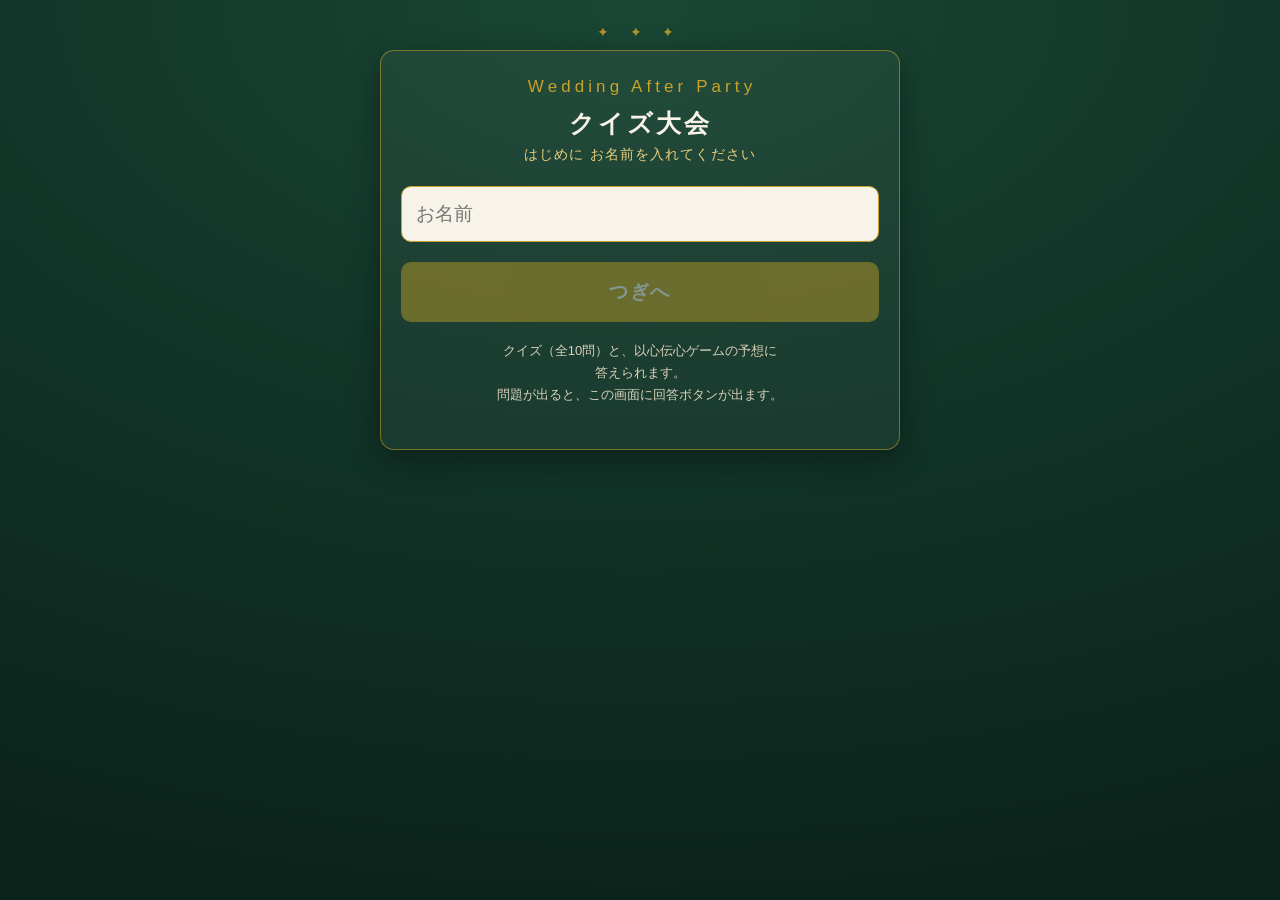
<file: index.html>
<!DOCTYPE html>
<html lang="ja">
<head>
<meta charset="UTF-8">
<meta name="viewport" content="width=device-width, initial-scale=1.0, maximum-scale=1.0, user-scalable=no">
<title>結婚式二次会 クイズ＆以心伝心ゲーム 回答</title>
<link rel="stylesheet" href="css/style.css">
</head>
<body>
  <div class="stars">✦ ✦ ✦</div>

  <!-- 名前入力 -->
  <section id="screen-name" class="card">
    <p class="eyebrow" lang="en">Wedding After Party</p>
    <h1>クイズ大会</h1>
    <p class="sub">はじめに お名前を入れてください</p>
    <input type="text" id="guest-name" placeholder="お名前" autocomplete="off">
    <button class="primary" id="btn-start" disabled>つぎへ</button>
    <p class="note">クイズ（全10問）と、以心伝心ゲームの予想に<br>答えられます。<br>問題が出ると、この画面に回答ボタンが出ます。</p>
  </section>

  <!--
    回答（クイズ・予想で共用）。司会画面がいま受け付けている問題だけを js/app.js が自動で出す。
    受付中でなければ「お待ちください」「締め切りました」を出す。ゲストが問題を選ぶことはできない。
  -->
  <section id="screen-live" class="card hidden" aria-live="polite">
    <p class="who" id="live-who"></p>
    <p class="progress" id="live-kicker"></p>
    <p class="qtext" id="live-prompt"></p>
    <p class="countdown hidden" id="live-countdown"></p>
    <!-- 以心伝心ゲームのお題の一覧（予想の受付中だけ。中身は js/config.js の topics） -->
    <ol class="topics hidden" id="live-topics" aria-label="以心伝心ゲームのお題"></ol>
    <div class="choices" id="live-choices"></div>
    <p class="note live-note" id="live-note"></p>
    <!-- 自分のクイズの成績（司会画面が「ランキング」のスライドに来たあと、終了の画面にだけ出る。中身は js/app.js） -->
    <div class="my-result hidden" id="live-result">
      <p class="my-result-heading" id="result-heading"></p>
      <p class="my-result-score" id="result-score"></p>
      <p class="my-result-rank" id="result-rank"></p>
      <p class="my-result-tied hidden" id="result-tied"></p>
    </div>
    <p class="error hidden" id="submit-error" role="alert">送信できませんでした。<br>電波を確認して、もう一度お試しください。</p>
    <button class="primary hidden" id="btn-submit" disabled>送信する</button>
    <p class="notice hidden" id="live-notice" role="status">通信が不安定です。自動でつなぎ直しています…</p>
  </section>

  <p class="demo-badge hidden" id="badge-demo">デモ表示（回答は送信されません）</p>

  <script type="module" src="js/app.js"></script>
</body>
</html>
</file>
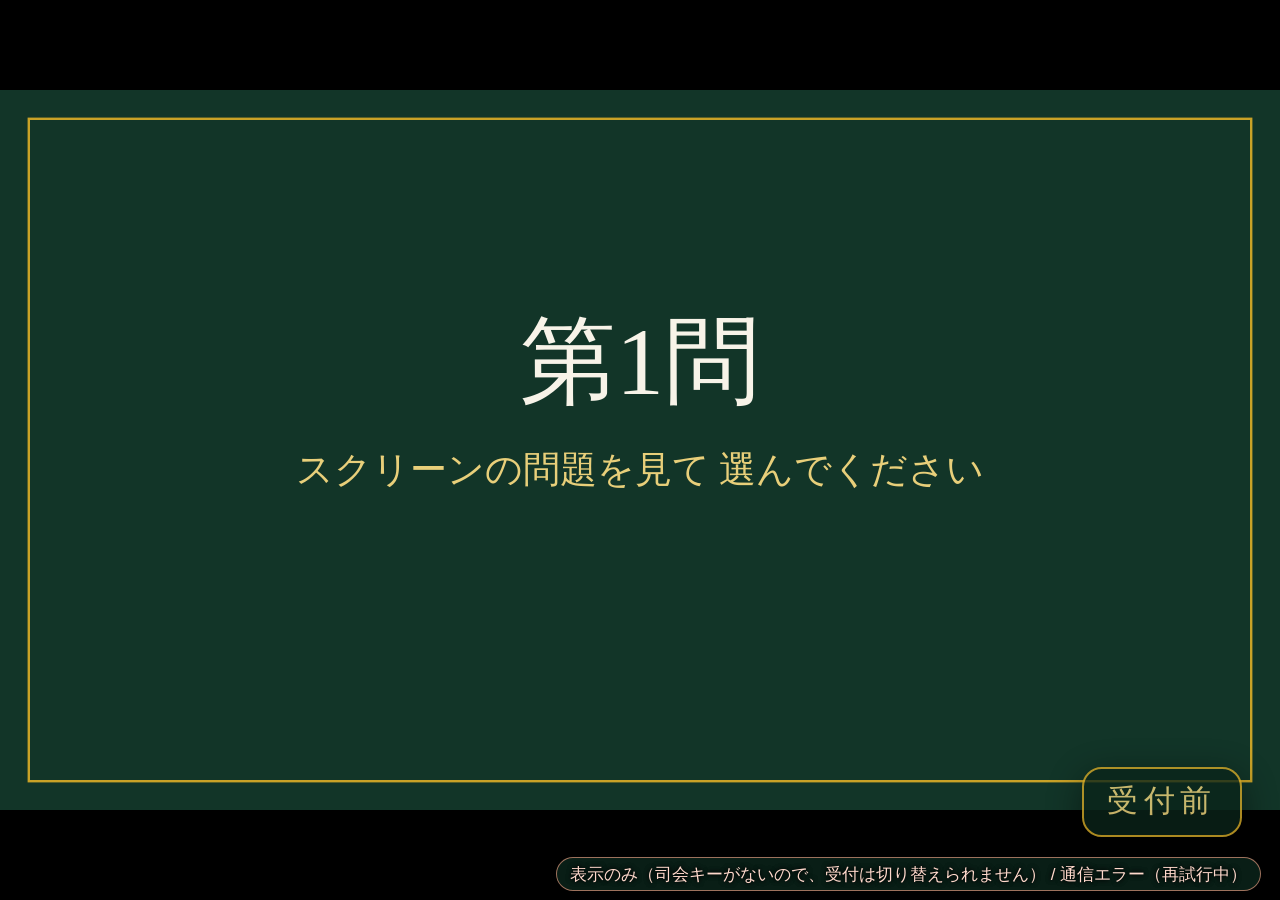
<file: host.html>
<!DOCTYPE html>
<html lang="ja">
<head>
<meta charset="UTF-8">
<meta name="viewport" content="width=device-width, initial-scale=1.0">
<meta name="robots" content="noindex">
<meta name="referrer" content="no-referrer">
<title>司会画面｜クイズ＆以心伝心ゲーム</title>
<link rel="stylesheet" href="css/style.css">
<link rel="stylesheet" href="css/host.css">
</head>
<body class="host">
  <!-- スライド: 画像を全面に映す（<img> は js/host.js が入れる） -->
  <div class="stage" id="stage">
    <p class="stage-message hidden" id="stage-message">スライドを読み込み中…</p>
  </div>

  <!-- 問題のスライドに重ねる、受付の状態と回答した人数（合計だけ） -->
  <div class="gate hidden" id="gate" data-view="ready">
    <div class="gate-state">
      <p class="gate-status"><span class="gate-dot"></span><span id="gate-status"></span></p>
      <!-- 自動で締め切るまでの残り時間（この画面で受付を開けたときだけ出る） -->
      <p class="gate-timer hidden" id="gate-timer">
        <span class="gate-timer-label">残り</span>
        <span class="gate-time" id="gate-time">0:00</span>
      </p>
    </div>
    <p class="gate-count" id="gate-count">
      <span class="gate-label">回答</span>
      <span class="gate-num" id="gate-total">0</span>
      <span class="gate-unit">人</span>
    </p>
  </div>

  <!-- 正解の発表（スライドの上に重ねる） -->
  <div class="reveal hidden" id="reveal">
    <div class="reveal-card">
      <p class="reveal-kicker" id="reveal-kicker"></p>
      <p class="reveal-label" id="reveal-label">正解は</p>
      <p class="reveal-answer" id="reveal-answer"></p>
    </div>
  </div>

  <!-- 「予想結果」のスライド: 司会者にだけ見せる小さな案内（数を入れる前だけ出る） -->
  <p class="pred-prompt hidden" id="pred-prompt">一致数を入力（0〜5キー）</p>

  <!-- 「予想結果」のスライド: 予想が的中した人の名前（スライドの上に重ねる） -->
  <div class="pred-names hidden" id="pred-names">
    <p class="pred-names-kicker" id="pred-names-kicker"></p>
    <p class="pred-names-title">
      <span class="pred-names-label">予想的中</span>
      <span class="pred-names-num" id="pred-names-count">0</span>
      <span class="pred-names-unit">人</span>
    </p>
    <ul class="pred-names-grid" id="pred-names-grid"></ul>
    <p class="pred-names-message hidden" id="pred-names-message"></p>
    <!-- 締めのひとこと（的中した人がいるときだけ。文は js/config.js の HOST.predResultClosing） -->
    <p class="pred-names-closing hidden" id="pred-names-closing"></p>
  </div>

  <!-- 「ランキング」のスライド: クイズの成績上位（スライドの上に重ねる。組は js/host.js が入れる） -->
  <div class="rank hidden" id="rank">
    <p class="rank-kicker">✦ クイズ ランキング ✦</p>
    <p class="rank-title">TOP <span class="rank-title-num" id="rank-limit">5</span></p>
    <ol class="rank-list" id="rank-list"></ol>
    <p class="rank-message hidden" id="rank-message"></p>
  </div>

  <!-- Apps Script の URL が未設定のときの案内 -->
  <section class="card host-setup hidden" id="setup">
    <h2>Apps Script の URL が未設定です</h2>
    <p><code>js/config.js</code> の <code>HOST.statsUrl</code> に、Apps Script ウェブアプリの URL（…/exec）を設定してください。<br>
      手順は README.md の「司会画面」にあります。</p>
    <p>画面の流れだけ確認するには <a href="?demo=1">host.html?demo=1</a> を開いてください（仮のスライドとダミーの数字で動きます）。</p>
  </section>

  <!-- 司会者向けの小さな表示: うまくいっていないときだけ出る知らせ（通信エラー・設定の不足など） -->
  <footer class="host-foot">
    <span class="badge badge-error hidden" id="badge-error" role="status"></span>
  </footer>

  <script type="module" src="js/host.js"></script>
</body>
</html>
</file>
<file: css/style.css>
:root{
  --green:#123528;
  --green-dark:#0b241b;
  --gold:#c9a227;
  --gold-light:#e8cf7a;
  --paper:#f7f3e8;
  --ink:#22302a;
}
*{ box-sizing:border-box; -webkit-tap-highlight-color:transparent; }
html,body{ margin:0; padding:0; }
body{
  font-family:"Hiragino Mincho ProN","Yu Mincho","Hiragino Sans",sans-serif;
  background:radial-gradient(120% 100% at 50% 0%, #1a4634 0%, var(--green) 45%, var(--green-dark) 100%);
  color:var(--paper);
  min-height:100vh;
  display:flex; flex-direction:column; align-items:center;
  padding:24px 16px 40px;
}
.stars{ color:var(--gold); letter-spacing:.6em; text-align:center; font-size:14px; opacity:.85; margin-bottom:10px; }
.card{
  width:100%; max-width:520px;
  background:rgba(255,255,255,.04);
  border:1px solid rgba(201,162,39,.55);
  border-radius:14px;
  padding:26px 20px 30px;
  box-shadow:0 10px 30px rgba(0,0,0,.35);
}
/* 名前入力画面だけに出す英字の副題（スライドの表題と同じ文言）。390px 幅でも 1 行に収める */
.eyebrow{
  text-align:center; margin:0 0 10px; white-space:nowrap;
  font-size:clamp(13px, 4.2vw, 17px); letter-spacing:.24em; text-indent:.24em;
  color:var(--gold);
}
h1{ font-size:25px; text-align:center; margin:4px 0 6px; letter-spacing:.12em; font-weight:600; }
.sub{ text-align:center; font-size:14px; color:var(--gold-light); margin:0 0 22px; letter-spacing:.08em; }
.progress{ text-align:center; font-size:13px; color:var(--gold-light); letter-spacing:.2em; margin-bottom:14px; }
.qtext{ font-size:20px; line-height:1.6; text-align:center; margin:6px 0 22px; font-weight:600; }
.choices{ display:flex; flex-direction:column; gap:12px; }
button.choice{
  appearance:none; border:1px solid var(--gold); cursor:pointer;
  background:var(--paper); color:var(--ink);
  font-family:inherit; font-size:19px; font-weight:600; letter-spacing:.05em;
  padding:18px 14px; border-radius:10px; width:100%;
  transition:transform .06s ease, background .15s ease;
}
button.choice:active{ transform:scale(.98); background:var(--gold-light); }
button.choice.selected{ background:var(--gold); color:#fff; }
button.choice .done-badge{ color:#2e7d4f; font-size:15px; }
.primary{
  appearance:none; border:none; cursor:pointer; width:100%;
  background:var(--gold); color:#fff;
  font-family:inherit; font-size:19px; font-weight:700; letter-spacing:.1em;
  padding:17px 14px; border-radius:10px; margin-top:20px;
}
.primary:disabled{ opacity:.45; cursor:default; }
.ghost{
  appearance:none; background:none; border:none; cursor:pointer;
  color:var(--gold-light); font-family:inherit; font-size:15px;
  padding:12px; margin-top:8px; width:100%; letter-spacing:.08em;
}
input[type="text"]{
  width:100%; font-family:inherit; font-size:19px; padding:16px 14px;
  border-radius:10px; border:1px solid var(--gold); background:var(--paper); color:var(--ink);
  outline:none;
}
.note{ font-size:13px; line-height:1.7; color:#d9d2ba; text-align:center; margin-top:18px; }
.done-mark{ font-size:52px; text-align:center; color:var(--gold); margin:10px 0 4px; }
.hidden{ display:none !important; }
.who{ text-align:center; font-size:14px; color:var(--gold-light); margin-bottom:16px; }

/* ---- 送信済みロック・送信エラー表示 ---- */
.ghost:disabled{ opacity:.45; cursor:default; }
button.choice:disabled{ cursor:default; opacity:.5; }
button.choice.selected:disabled{ opacity:1; }
.error{
  font-size:14px; line-height:1.7; text-align:center; color:#ffd9cc;
  border:1px solid rgba(255,170,140,.6); border-radius:10px;
  padding:12px 12px; margin:16px 0 0;
}

/* ---- 4択クイズ: 選択肢を 2×2 に並べる（config.js の choiceColumns: 2） ---- */
.choices.cols-2{ display:grid; grid-template-columns:1fr 1fr; }
.choices.cols-2 button.choice{ font-size:26px; padding:24px 10px; }

/* ---- 受付状態に合わせた表示（お待ちください・締め切りました・通信の案内） ---- */
.live-note{ font-size:15px; margin-top:20px; }
#screen-live[data-mode="waiting"] .qtext,
#screen-live[data-mode="closed"] .qtext,
#screen-live[data-mode="connecting"] .qtext{ font-size:24px; margin:26px 0 10px; }
#screen-live[data-mode="closed"] .qtext{ color:var(--gold-light); }
/* 予想を締め切ったあとの終了の画面（.done-mark と同じ大きな ✦。点滅はさせない） */
#screen-live[data-mode="finished"] .progress{ font-size:52px; line-height:1.2; letter-spacing:0; color:var(--gold); margin:10px 0 4px; }
#screen-live[data-mode="finished"] .qtext{ font-size:22px; margin:14px 0 10px; }
#screen-live[data-mode="waiting"] .progress,
#screen-live[data-mode="connecting"] .progress{ font-size:30px; color:var(--gold); animation:wait-pulse 2s ease-in-out infinite; }
@keyframes wait-pulse{ 0%,100%{ opacity:1; } 50%{ opacity:.35; } }
/* 自分のクイズの成績（終了の画面で、ランキングの発表が始まったあとに出る） */
.my-result{ margin:22px 0 0; padding:16px 12px 18px; border:1px solid var(--gold); border-radius:12px; text-align:center; }
.my-result-heading{ font-size:14px; letter-spacing:.2em; color:var(--gold-light); margin:0 0 10px; }
.my-result-score{ font-size:26px; line-height:1.4; color:var(--gold); margin:0; font-variant-numeric:tabular-nums; }
.my-result-rank{ font-size:22px; line-height:1.4; margin:6px 0 0; font-variant-numeric:tabular-nums; }
.my-result-tied{ font-size:14px; color:#d9d2ba; margin:2px 0 0; }
/* 締め切りまでのおよその残り時間（目安。送信はこの表示では止めない） */
.countdown{ text-align:center; font-size:14px; letter-spacing:.12em; color:var(--gold-light); margin:-10px 0 16px; font-variant-numeric:tabular-nums; }
.notice{ font-size:13px; line-height:1.7; text-align:center; color:#ffd9cc; margin:18px 0 0; }
.demo-badge{ font-size:12px; color:var(--gold-light); border:1px solid var(--gold-light); border-radius:14px; padding:4px 12px; margin-top:18px; }

/* ---- 以心伝心ゲームのお題の一覧（予想の受付中だけ。config.js の topics） ---- */
.topics{ list-style:none; margin:0 0 12px; padding:0; display:flex; flex-direction:column; gap:5px; }
.topic{ border:1px solid rgba(201,162,39,.4); border-radius:8px; background:rgba(0,0,0,.16); padding:5px 10px; }
.topic-title{ margin:0 0 3px; font-size:14px; line-height:1.4; font-weight:600; }
.topic-no{ color:var(--gold-light); font-size:12px; letter-spacing:.08em; margin-right:.6em; }
.topic-options{ list-style:none; margin:0; padding:0; display:grid; grid-template-columns:1fr 1fr; gap:1px 10px; }
.topic-option{ font-size:13px; line-height:1.45; color:#e6dfc8; }
.topic-letter{ color:var(--gold); font-weight:700; margin-right:.4em; }
/* お題を出している間は、見出し・質問文・ボタンを詰めて、送信するボタンまで 1画面に収める */
#screen-live.with-topics{ padding-top:16px; padding-bottom:20px; }
#screen-live.with-topics .who{ margin:0 0 6px; }
#screen-live.with-topics .progress{ margin:0 0 6px; }
#screen-live.with-topics .qtext{ font-size:18px; line-height:1.45; margin:0 0 10px; }
#screen-live.with-topics .countdown{ margin:-4px 0 10px; }
/* 0問〜5問 は 3×2 に並べ替える（2×3 のままだと送信するボタンが画面の下にはみ出す） */
#screen-live.with-topics .choices.cols-2{ grid-template-columns:repeat(3, 1fr); gap:8px; }
#screen-live.with-topics .choices.cols-2 button.choice{ font-size:20px; padding:12px 4px; }
#screen-live.with-topics .primary{ margin-top:12px; padding:14px; }
</file>
<file: css/host.css>
/*
 * 司会画面（host.html）専用のスタイル。色とフォントは style.css のものを使う。
 * 16:9 のプロジェクター投影を想定し、大きさは画面の高さ（vh）基準で決める。
 * スライドの画像を全面に映し、その上に「受付の状態と人数」「正解」「予想の結果」「クイズのランキング」「うまくいっていないときの知らせ」を重ねる。
 */
body.host{ height:100vh; min-height:0; overflow:hidden; padding:0; display:block; background:#000; cursor:pointer; }

/* ---- スライド ---- */
.stage{ position:fixed; inset:0; background:#000; display:flex; align-items:center; justify-content:center; }
.stage img{ position:absolute; inset:0; width:100%; height:100%; object-fit:contain; visibility:hidden; user-select:none; }
.stage img.current{ visibility:visible; }
.stage-message{ margin:0; font-size:3vh; letter-spacing:.15em; color:#d9d2ba; }

/* ---- 受付の状態と回答した人数（右下に重ねる） ---- */
.gate{
  position:fixed; right:3vw; bottom:7vh; z-index:40;
  display:flex; align-items:center; gap:2.2vw;
  padding:1.4vh 2.4vw 1.4vh 1.8vw; border-radius:2.2vh;
  background:rgba(11,36,27,.92); border:.3vh solid var(--gold);
  box-shadow:0 1vh 4vh rgba(0,0,0,.55);
  white-space:nowrap;
}
.gate p{ margin:0; }
.gate-status{ display:flex; align-items:center; gap:1.2vh; font-size:3.4vh; letter-spacing:.18em; color:var(--gold-light); }
.gate-dot{ width:1.8vh; height:1.8vh; border-radius:50%; background:#8fe0b0; animation:gate-pulse 1.4s ease-in-out infinite; }
.gate-count{ display:flex; align-items:baseline; gap:1vw; }
.gate-label{ font-size:3.4vh; letter-spacing:.2em; color:var(--gold-light); }
.gate-num{ font-size:10vh; line-height:1; font-weight:700; color:var(--paper); font-variant-numeric:tabular-nums; min-width:1.2em; text-align:right; }
.gate-unit{ font-size:4vh; }
/* 残り時間は「回答受付中」の下に置く（重ねる範囲の幅を広げないため） */
.gate-state{ display:flex; flex-direction:column; gap:.8vh; }
.gate-timer{ display:flex; align-items:baseline; gap:.8vw; padding-left:3vh; }
.gate-timer-label{ font-size:2.6vh; letter-spacing:.2em; color:var(--gold-light); }
.gate-time{ font-size:5vh; line-height:1; font-weight:700; color:var(--gold-light); font-variant-numeric:tabular-nums; }
/* 残り10秒: 数字を明るくして、ゆっくり明滅させる */
.gate-timer[data-urgent="true"] .gate-time{ color:var(--paper); animation:gate-urgent 1s ease-in-out infinite; }
@keyframes gate-urgent{ 0%,100%{ opacity:1; } 50%{ opacity:.6; } }
.gate[data-view="ready"]{ padding-right:1.8vw; opacity:.85; }
.gate[data-view="ready"] .gate-dot, .gate[data-view="closed"] .gate-dot{ display:none; }
/* 締め切り: 金色の札にして、受付中との違いが遠くからでも分かるようにする */
.gate[data-view="closed"] .gate-status{ padding:.8vh 1.8vh .8vh 2.2vh; border-radius:1.2vh; background:var(--gold); color:#fff; font-weight:700; }
.gate[data-view="closed"] .gate-num{ color:var(--gold-light); }
@keyframes gate-pulse{ 0%,100%{ opacity:1; transform:scale(1); } 50%{ opacity:.35; transform:scale(.8); } }

/* ---- 正解の発表（スライドを少し暗くして、中央に重ねる） ---- */
.reveal{
  position:fixed; inset:0; z-index:30; display:flex; align-items:center; justify-content:center;
  padding-bottom:14vh; /* 右下の人数の表示と重ならないよう、少し上に寄せる */
  background:rgba(6,20,15,.74); animation:reveal-bg .5s ease both;
}
.reveal-card{
  min-width:52vh; padding:4vh 9vh 4vh; text-align:center; border-radius:3vh;
  background:radial-gradient(120% 100% at 50% 0%, #1a4634 0%, var(--green) 55%, var(--green-dark) 100%);
  border:.4vh solid var(--gold);
  box-shadow:0 0 0 1.2vh rgba(201,162,39,.18), 0 3vh 10vh rgba(0,0,0,.6);
  animation:reveal-card .7s cubic-bezier(.2,.9,.3,1.15) both;
}
.reveal-card p{ margin:0; }
.reveal-kicker{ font-size:3.4vh; letter-spacing:.3em; color:var(--gold-light); }
.reveal-label{ margin-top:2vh !important; font-size:6vh; letter-spacing:.35em; text-indent:.35em; }
.reveal-answer{ font-size:32vh; line-height:1.05; font-weight:700; color:var(--gold-light); text-shadow:0 0 6vh rgba(232,207,122,.45); }
.reveal.missing .reveal-label{ font-size:5vh; }
.reveal.missing .reveal-answer{ margin-top:2vh; font-size:3vh; font-weight:400; text-shadow:none; }
@keyframes reveal-bg{ from{ opacity:0; } to{ opacity:1; } }
@keyframes reveal-card{ from{ opacity:0; transform:scale(.8); } to{ opacity:1; transform:scale(1); } }

/* ---- 予想結果のスライド ---- */
/* 「そろったのは 3問！」は正解の発表と同じ札を使う（3文字ぶん入るよう、文字を少し小さくする） */
.reveal.pred .reveal-answer{ font-size:26vh; white-space:nowrap; }
/* 司会者にだけ見せる案内（数を入れる前）。左下に小さく、会場からは目立たない濃さで出す */
.pred-prompt{
  position:fixed; left:1.5vw; bottom:5vh; z-index:45; margin:0; pointer-events:none;
  padding:.7vh 1.6vh; border-radius:1.2vh; font-size:2.3vh; letter-spacing:.1em;
  color:#e9e2c8; background:rgba(11,36,27,.7); border:1px solid rgba(232,207,122,.4);
}
/* 的中した人の名前（スライドを暗くして、全面に重ねる） */
.pred-names{
  position:fixed; inset:0; z-index:30; display:flex; flex-direction:column; align-items:center;
  padding:5vh 5vw 7vh; text-align:center;
  background:radial-gradient(120% 90% at 50% 0%, rgba(26,70,52,.96) 0%, rgba(11,36,27,.96) 60%, rgba(6,20,15,.97) 100%);
  animation:reveal-bg .5s ease both;
}
.pred-names p{ margin:0; }
.pred-names-kicker{ font-size:3.6vh; letter-spacing:.3em; text-indent:.3em; color:var(--gold-light); }
.pred-names-title{ display:flex; align-items:baseline; justify-content:center; gap:1.4vw; margin-top:1.5vh !important; white-space:nowrap; }
.pred-names-label{ font-size:7vh; letter-spacing:.3em; }
.pred-names-num{ font-size:14vh; line-height:1; font-weight:700; color:var(--gold-light); font-variant-numeric:tabular-nums; text-shadow:0 0 4vh rgba(232,207,122,.4); }
.pred-names-unit{ font-size:6vh; }
/* 列の数（--cols）・枠の幅（--name-width）・文字の大きさ（--name-font）は js/pred-result.js の namesLayout が決める */
.pred-names-grid{
  list-style:none; margin:3vh 0 0; padding:0; width:100%; flex:1; min-height:0; overflow:hidden;
  display:grid; grid-template-columns:repeat(var(--cols, 5), minmax(0, var(--name-width, 30vh)));
  gap:1.4vh 1.778vh; justify-content:center; align-content:center;
}
.pred-names-grid li{
  display:flex; align-items:center; justify-content:center; min-width:0; overflow:hidden;
  padding:1.2vh; border-radius:1.4vh; line-height:1.3; white-space:nowrap; letter-spacing:.06em;
  font-size:calc(var(--name-font, 4vh) * var(--scale, 1)); min-height:calc(var(--name-font, 4vh) * 1.3 + 2.4vh);
  color:var(--paper); border:.2vh solid rgba(201,162,39,.75);
  background:linear-gradient(180deg, rgba(26,70,52,.9), rgba(11,36,27,.9));
  box-shadow:0 .6vh 2vh rgba(0,0,0,.35);
  animation:pred-name .5s ease both; animation-delay:calc(var(--i, 0) * 25ms);
}
.pred-names-message{ white-space:pre-line; flex:1; display:flex; align-items:center; justify-content:center; font-size:5.4vh; line-height:1.8; letter-spacing:.12em; color:var(--paper); }
/* 締めのひとこと（名前の下。高さは決まっていて、名前の一覧のほうが残りに収まる。30人・6段でも 1920×1080 に入る） */
.pred-names-closing{
  flex:none; margin-top:2.2vh !important; font-size:4vh; line-height:1.3; font-weight:600; white-space:nowrap;
  letter-spacing:.22em; text-indent:.22em; color:var(--gold-light); text-shadow:0 0 3vh rgba(232,207,122,.35);
  animation:pred-name .6s ease .5s both;
}
.pred-names-closing::before,.pred-names-closing::after{ content:"✦"; color:var(--gold); font-size:.7em; margin:0 1.2em; vertical-align:.12em; }
@keyframes pred-name{ from{ opacity:0; transform:translateY(1.5vh); } to{ opacity:1; transform:none; } }

/* ---- ランキングのスライド（スライドを暗くして、全面に重ねる） ---- */
/* 大きさは js/ranking.js の rankLayout の見積もりと合わせてある（変えるときは両方を直す） */
.rank{
  position:fixed; inset:0; z-index:30; display:flex; flex-direction:column; align-items:center;
  padding:4vh 5vw 6vh; text-align:center;
  background:radial-gradient(120% 90% at 50% 0%, rgba(26,70,52,.985) 0%, rgba(11,36,27,.985) 60%, rgba(6,20,15,.99) 100%);
  animation:reveal-bg .5s ease both;
}
.rank p{ margin:0; }
.rank-kicker{ font-size:3.2vh; line-height:1.3; letter-spacing:.3em; text-indent:.3em; color:var(--gold-light); }
.rank-title{ margin-top:.6vh !important; font-size:6.4vh; line-height:1.2; font-weight:700; letter-spacing:.2em; text-indent:.2em; color:var(--paper); }
.rank-title-num{ font-size:1.3em; color:var(--gold-light); text-shadow:0 0 4vh rgba(232,207,122,.4); }
/* 組は上が1位。まだ映していない組も場所だけは取っておき、下から順に現れる（並びが動かない） */
.rank-list{
  list-style:none; margin:2vh 0 0; padding:0; width:160vh; max-width:100%; flex:1; min-height:0;
  display:flex; flex-direction:column; justify-content:center; gap:1.4vh;
  transform:scale(var(--fit, 1)); transform-origin:50% 50%;
}
.rank-row{
  display:grid; grid-template-columns:42vh 108vh; column-gap:3.2vh; align-items:center; justify-content:center;
  padding:1.2vh 2.4vh; border-radius:2vh; text-align:left; visibility:hidden;
  border:.25vh solid rgba(201,162,39,.75);
  background:linear-gradient(180deg, rgba(26,70,52,.92), rgba(11,36,27,.92));
  box-shadow:0 .6vh 2vh rgba(0,0,0,.35);
}
.rank-row.shown{ visibility:visible; animation:rank-row .7s cubic-bezier(.2,.9,.3,1.1) both; }
/* 景品のスライドから戻ってきたとき、前から映していた組は動かさずに出す */
.rank-row.shown.steady{ animation:none; }
/* いま発表した組は、枠を明るくする */
.rank-row.fresh{ border-color:var(--gold-light); box-shadow:0 0 0 .6vh rgba(232,207,122,.2), 0 .6vh 3vh rgba(0,0,0,.5); }
.rank-head{ display:flex; align-items:baseline; gap:1.8vh; min-height:8vh; white-space:nowrap; }
.rank-place{ min-width:13vh; text-align:right; font-size:6.4vh; line-height:8vh; font-weight:700; color:var(--gold-light); font-variant-numeric:tabular-nums; }
.rank-row[data-place="1"] .rank-place{ text-shadow:0 0 3vh rgba(232,207,122,.6); }
.rank-score{ font-size:3.6vh; letter-spacing:.08em; color:var(--paper); }
/* 「入賞」: 同点のじゃんけんがあるとき、それより上の（入賞が決まった）組に付ける */
.rank-tag{ align-self:center; padding:.3vh 1.4vh; border-radius:2vh; font-size:2.3vh; font-weight:700; letter-spacing:.2em; text-indent:.2em; color:#fff; background:var(--gold); }
.rank-body{ min-width:0; }
/* 列の数（--cols）・枠の幅（--name-width）・文字の大きさ（--name-font）は js/ranking.js の rankLayout が決める */
.rank-names{
  list-style:none; margin:0; padding:0;
  display:grid; grid-template-columns:repeat(var(--cols, 3), minmax(0, var(--name-width, 35vh))); gap:1vh 1.4vh;
}
.rank-names li{
  display:flex; align-items:center; justify-content:center; min-width:0; overflow:hidden;
  padding:.9vh; border-radius:1.2vh; line-height:1.3; white-space:nowrap; letter-spacing:.06em;
  font-size:calc(var(--name-font, 4vh) * var(--scale, 1)); min-height:calc(var(--name-font, 4vh) * 1.3 + 1.8vh);
  color:var(--paper); border:.2vh solid rgba(201,162,39,.6); background:rgba(6,20,15,.55);
}
/* 同点で全員は入れない組: 破線の枠にして、「同点 3名 → じゃんけんで 2名」を名前の上に出す */
.rank-row.cutoff{ border-style:dashed; border-color:#ffc9a8; }
.rank-row.cutoff .rank-names li{ border-style:dashed; border-color:rgba(255,201,168,.8); }
.rank-cutoff{
  display:inline-block; margin:0 0 1.2vh !important; padding:0 2vh; border-radius:1.2vh;
  font-size:3vh; line-height:4.4vh; font-weight:700; letter-spacing:.1em; white-space:nowrap;
  color:#2a1a08; background:#ffc9a8;
}
.rank-message{ white-space:pre-line; flex:1; display:flex; align-items:center; justify-content:center; font-size:5.4vh; line-height:1.8; letter-spacing:.12em; color:var(--paper); }
@keyframes rank-row{ from{ opacity:0; transform:translateY(2.5vh) scale(.97); } to{ opacity:1; transform:none; } }

/* ---- 司会者向けの小さな表示（下端。会場からは目立たない大きさにする） ---- */
.host-foot{
  position:fixed; left:0; right:0; bottom:0; z-index:50; pointer-events:none;
  display:flex; justify-content:flex-end; align-items:center;
  padding:1vh 1.5vw; font-size:1.9vh; color:#d9d2ba; text-shadow:0 0 .6vh #000, 0 0 .6vh #000;
}
.badge{ padding:.5vh 1.4vh; border-radius:2vh; font-size:1.9vh; max-width:70vw; white-space:nowrap; overflow:hidden; text-overflow:ellipsis; background:rgba(11,36,27,.85); }
.badge-error{ border:1px solid rgba(255,170,140,.6); color:#ffd9cc; }

/* ---- 未設定の案内 ---- */
.host-setup{ position:fixed; z-index:60; top:50%; left:50%; transform:translate(-50%,-50%); max-width:70vw; padding:5vh 4vw; font-size:3vh; line-height:1.9; text-align:center; background:var(--green); cursor:auto; }
.host-setup h2{ margin:0 0 2vh; font-size:5vh; letter-spacing:.1em; color:var(--gold-light); }
.host-setup code, .host-setup a{ color:var(--gold-light); }
</file>
